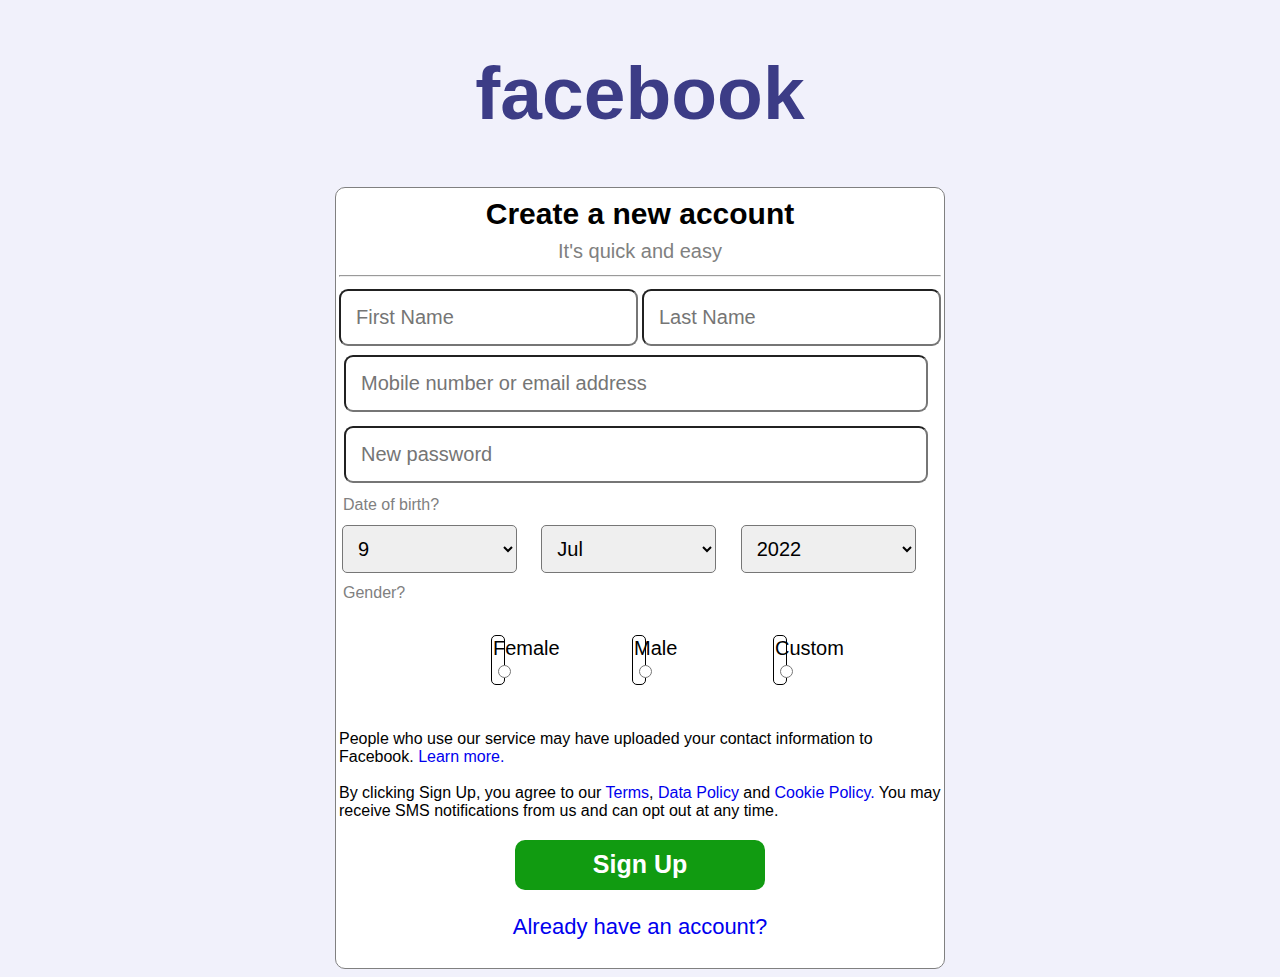
<file: index.html>
<!DOCTYPE html>
<html lang="en">
  <head>
    <meta charset="UTF-8" />
    <meta http-equiv="X-UA-Compatible" content="IE=edge" />
    <meta name="viewport" content="width=device-width, initial-scale=1.0" />
    <title>facebook</title>
    <link rel="icon" href="images/facebook.png" />
    <link rel="preconnect" href="https://fonts.googleapis.com" />
    <link rel="preconnect" href="https://fonts.gstatic.com" crossorigin />
    <link
      href="https://fonts.googleapis.com/css2?family=Baloo+Bhai+2&family=Montserrat&family=Play&family=Source+Sans+Pro&family=Ubuntu&display=swap"
      rel="stylesheet"
    />

    <style>
      body {
        font-family: sans-serif;
        background-color: rgb(241, 241, 251);
      }
      h1 {
        font-size: 75px;
        color: rgb(60, 60, 134);
      }
      table {
        width: 600px;
        height: 700px;
        border: 1px solid grey;
        background-color: white;
        border-radius: 10px;
      }
      .header {
        border: 2px solid red;
      }
      .h1 {
        font-size: 30px;
        line-height: 150%;
      }
      .h2 {
        text-align: center;
        font-size: 20px;
        color: grey;
      }
      .h3 {
      }
      .b1 {
        text-align: center;
      }
      .b1 td input {
        padding: 15px;
        font-size: 20px;
        border-radius: 9px;
      }
      .b2 td input {
        padding: 15px;
        font-size: 20px;
        border-radius: 9px;
        width: 550px;
        margin: 5px;
      }
      .b3 td input {
        padding: 15px;
        font-size: 20px;
        border-radius: 9px;
        width: 550px;
        margin: 5px;
      }
      .b4 td {
        color: grey;
        padding: 5px;
      }
      .b5 td select {
        padding: 11px;
        font-size: 20px;
        border-radius: 5px;
        width: 175px;
      }
      .b6 td {
        color: grey;
        padding: 5px;
      }

      .t2 {
        border: none;
        height: 10px;
      }
      .t3 {
        border: none;
        height: 10px;
        
      }
      .t3 tr{
        display: flex;
        justify-content: space-evenly;
      }
      .t3 td{
        border: 1px solid black;
        border-radius: 5px;
        font-size: 20px;
        width: 10px;
      }
      .link {
        text-decoration: none;
      }
      .link:hover {
        text-decoration: underline;
      }
      .f2 td {
        margin-bottom: 50px;
      }
      .btn {
        display: block;
        margin: auto;
        width: 250px;
        height: 50px;
        border: none;
        border-radius: 10px;
        padding: 5px;
        font-size: 25px;
        background-color: rgb(17, 155, 17);
        color: white;
        font-weight: bold;
      }
      .btn:hover {
        color: rgb(183, 214, 183);
      }
      .an {
        display: block;
        text-align: center;
        text-decoration: none;
        font-size: 22px;
        margin-top:20px;
        margin-bottom: 25px;
      }
    </style>
  </head>
  <body>
    <center>
      <h1>facebook</h1>

      <table>
        <thead class="header">
          <tr class="h1">
            <th colspan="2">Create a new account</th>
          </tr>
          <tr class="h2">
            <td colspan="2">It's quick and easy</td>
          </tr>
          <tr class="h3">
            <td colspan="2"><hr /></td>
          </tr>
        </thead>

        <tbody>
          <tr class="b1">
            <td><input type="text" placeholder="First Name" /></td>
            <td><input type="text" placeholder="Last Name" /></td>
          </tr>
          <tr class="b2">
            <td colspan="2">
              <input type="text" placeholder="Mobile number or email address" />
            </td>
          </tr>
          <tr class="b3">
            <td colspan="2">
              <input type="text" placeholder="New password" />
            </td>
          </tr>
          <tr class="b4">
            <td>Date of birth?</td>
          </tr>
          <tr class="b5">
            <td colspan="2">
              <table class="t2">
                <tr>
                  <td>
                    <select name="DOB" id="DOB">
                      <option value="1">1</option>
                      <option value="2">2</option>
                      <option value="3">3</option>
                      <option value="4">4</option>
                      <option value="5">5</option>
                      <option value="6">6</option>
                      <option value="7">7</option>
                      <option value="8">8</option>
                      <option value="9" selected="1">9</option>
                    </select>
                  </td>
                  <td>
                    <select name="Month" id="Month">
                      <option value="1">Jan</option>
                      <option value="2">Feb</option>
                      <option value="3">Mar</option>
                      <option value="4">Apr</option>
                      <option value="5">May</option>
                      <option value="6">Jun</option>
                      <option value="7" selected="1">Jul</option>
                      <option value="8">Aug</option>
                      <option value="9">Sept</option>
                      <option value="10">Oct</option>
                      <option value="11">Nov</option>
                      <option value="12">Dec</option>
                    </select>
                  </td>
                  <td>
                    <select name="Year" id="Year">
                      <option value="2022" selected="1">2022</option>
                      <option value="2021">2021</option>
                    </select>
                  </td>
                </tr>
              </table>
            </td>
          </tr>
          <tr class="b6">
            <td>Gender?</td>
          </tr>
          <tr class="b7">
            <td colspan="2">
              <table cellspacing="25" class="t3">
                <tr class="gender">
                  <td>
                    <label for="Gender1">Female</label>
                    <input type="radio" />
                  </td>
                  <td >
                    <label for="Gender2">Male</label>
                    <input type="radio" />
                  </td>
                  <td>
                    <label for="Gender3">Custom</label>
                    <input type="radio" />
                  </td>
                </tr>
              </table>
            </td>
          </tr>
          <tr>
            <td colspan="2">
              <p class="f1">
                People who use our service may have uploaded your contact
                information to Facebook.
                <a class="link" href="#">Learn more.</a>
                <br />
                <br />
                By clicking Sign Up, you agree to our
                <a class="link" href="#">Terms</a>,
                <a class="link" href="#">Data Policy</a> and
                <a class="link" href="#">Cookie Policy.</a> You may receive SMS
                notifications from us and can opt out at any time.
              </p>
            </td>
          </tr>
          <tr class="f2">
            <td colspan="2">
              <button class="btn">Sign Up</button>
            </td>
          </tr>
          <tr class="f3">
            <td colspan="2">
              <a class="an" href="#">Already have an account?</a>
            </td>
          </tr>
        </tbody>
      </table>
    </center>
  </body>
</html>
</file>
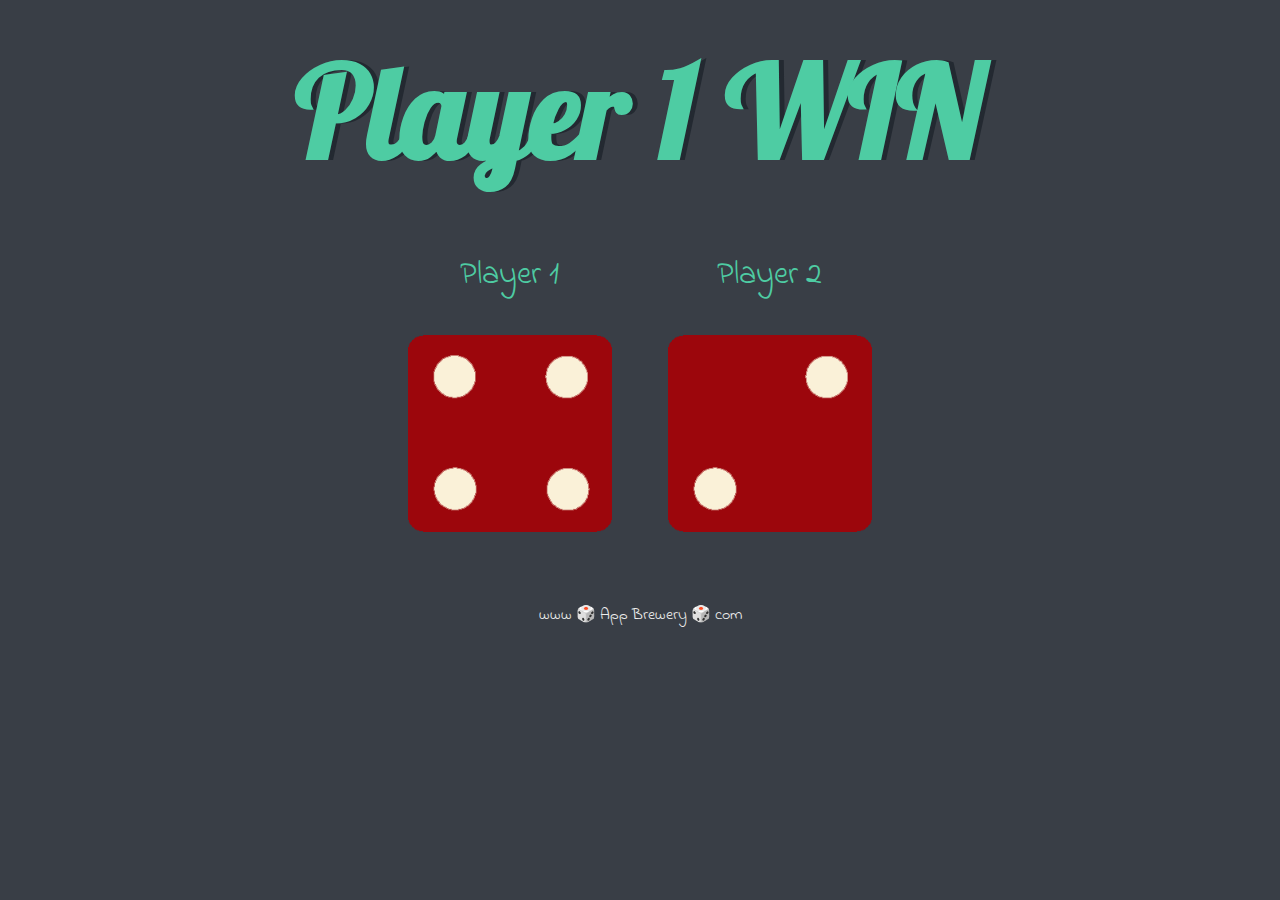
<file: dicee.html>
<!DOCTYPE html>
<html lang="en" dir="ltr">
  <head>
    <meta charset="utf-8">
    <title>Dicee</title>
    <link rel="stylesheet" href="styles.css">
    <link href="https://fonts.googleapis.com/css?family=Indie+Flower|Lobster" rel="stylesheet">

  </head>
  <body>


    <div class="container">
      <h1>Refresh Me</h1>

      <div class="dice">
        <p>Player 1</p>
        <img class="img1" src="/images/dice6.png">
      </div>

      <div class="dice">
        <p>Player 2</p>
        <img class="img2" src="/images/dice6.png">
      </div>

    </div>
    <script src="index.js"></script>


  </body>

  <footer>
    www 🎲 App Brewery 🎲 com
  </footer>
</html>
</file>
<file: styles.css>
.container {
  width: 70%;
  margin: auto;
  text-align: center;
}

.dice {
  text-align: center;
  display: inline-block;

}

body {
  background-color: #393E46;
}

h1 {
  margin: 30px;
  font-family: 'Lobster', cursive;
  text-shadow: 5px 0 #232931;
  font-size: 8rem;
  color: #4ECCA3;
}

p {
  font-size: 2rem;
  color: #4ECCA3;
  font-family: 'Indie Flower', cursive;
}

img {
  width: 80%;
}

footer {
  margin-top: 5%;
  color: #EEEEEE;
  text-align: center;
  font-family: 'Indie Flower', cursive;

}
</file>
